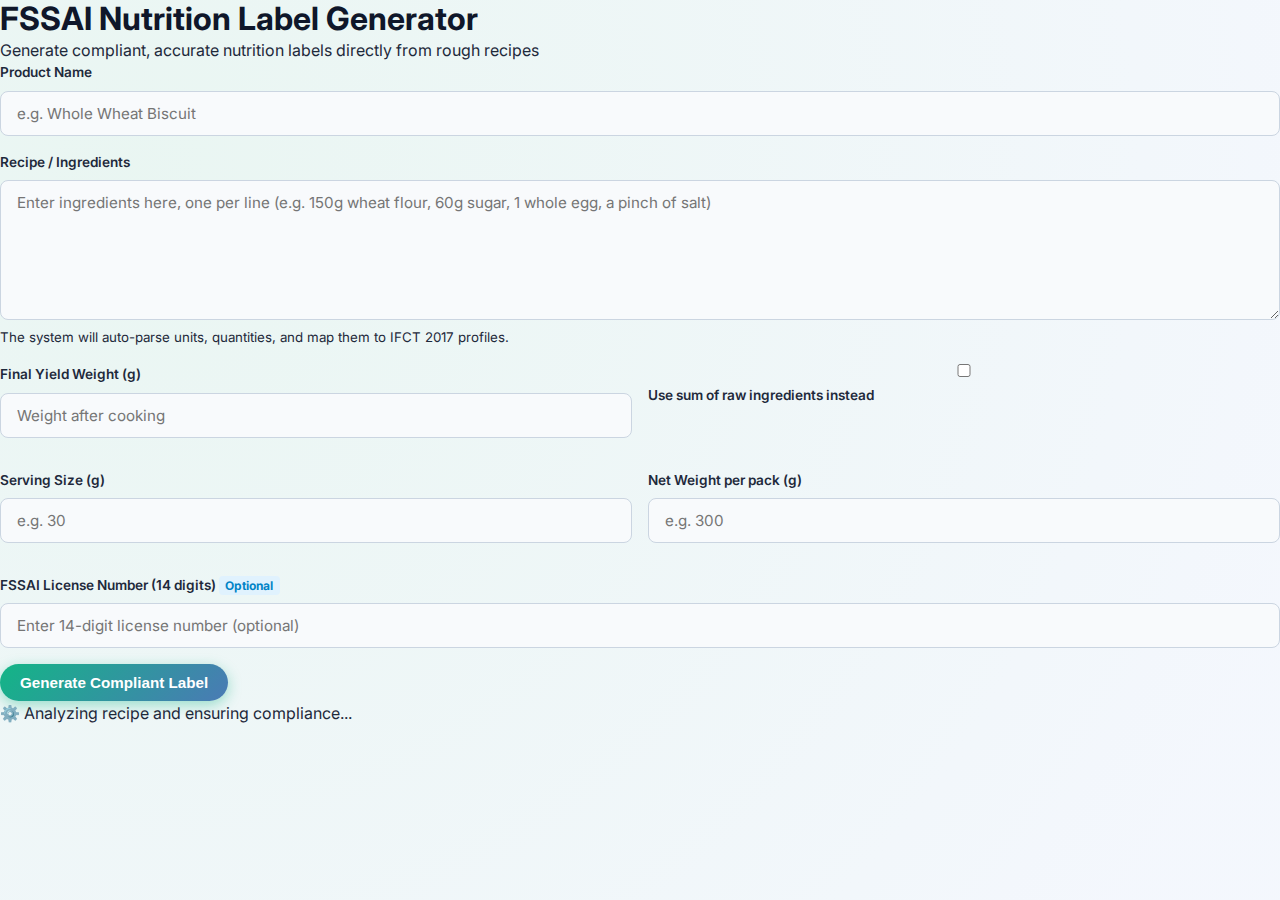
<file: templates/index.html>
<!DOCTYPE html>
<html lang="en">

<head>
    <meta charset="UTF-8">
    <meta name="viewport" content="width=device-width, initial-scale=1.0">
    <title>FSSAI Nutrition Label Generator</title>
    <link rel="stylesheet" href="/static/style.css">
    <link href="https://fonts.googleapis.com/css2?family=Inter:wght@400;500;600;700&display=swap" rel="stylesheet">
</head>

<body>
    <div class="container">
        <header>
            <h1>FSSAI Nutrition Label Generator</h1>
            <p>Generate compliant, accurate nutrition labels directly from rough recipes</p>
        </header>

        <form action="/generate" method="POST" id="labelForm" onsubmit="return validateForm()">
            <div class="form-group">
                <label for="product_name">Product Name</label>
                <input type="text" id="product_name" name="product_name" placeholder="e.g. Whole Wheat Biscuit"
                    required>
            </div>

            <div class="form-group">
                <label for="ingredients">Recipe / Ingredients</label>
                <textarea id="ingredients" name="ingredients" rows="6"
                    placeholder="Enter ingredients here, one per line (e.g. 150g wheat flour, 60g sugar, 1 whole egg, a pinch of salt)"
                    required></textarea>
                <small>The system will auto-parse units, quantities, and map them to IFCT 2017 profiles.</small>
            </div>

            <div class="form-row">
                <div class="form-group">
                    <label for="yield_weight">Final Yield Weight (g)</label>
                    <input type="number" id="yield_weight" name="yield_weight" step="0.1"
                        placeholder="Weight after cooking">
                </div>
                <div class="form-group checkbox-group">
                    <input type="checkbox" id="use_raw_weight" name="use_raw_weight" onchange="toggleYield()">
                    <label for="use_raw_weight">Use sum of raw ingredients instead</label>
                </div>
            </div>

            <div class="form-row">
                <div class="form-group">
                    <label for="serving_size">Serving Size (g)</label>
                    <input type="number" id="serving_size" name="serving_size" step="0.1" placeholder="e.g. 30"
                        required>
                </div>
                <div class="form-group">
                    <label for="net_weight">Net Weight per pack (g)</label>
                    <input type="number" id="net_weight" name="net_weight" step="0.1" placeholder="e.g. 300" required>
                </div>
            </div>

            <div class="form-group">
                <label for="fssai_license">FSSAI License Number (14 digits) <span
                        style="background: #e0f2fe; color: #0284c7; font-size: 0.75rem; padding: 0.1rem 0.4rem; border-radius: 4px; font-weight: 700;">Optional</span></label>
                <input type="text" id="fssai_license" name="fssai_license"
                    placeholder="Enter 14-digit license number (optional)">
            </div>

            <button type="submit" class="btn btn-primary" id="submitBtn">Generate Compliant Label</button>

            <div id="loading" class="hidden">
                <p>⚙️ Analyzing recipe and ensuring compliance...</p>
            </div>

            <div id="error-message" class="error hidden"></div>
        </form>
    </div>

    <script>
        function toggleYield() {
            const yieldInput = document.getElementById("yield_weight");
            const useRaw = document.getElementById("use_raw_weight").checked;
            if (useRaw) {
                yieldInput.value = "";
                yieldInput.disabled = true;
                yieldInput.removeAttribute('required');
            } else {
                yieldInput.disabled = false;
                yieldInput.setAttribute('required', 'true');
            }
        }

        // Initialize state on load
        toggleYield();

        function validateForm() {
            const licenseNo = document.getElementById("fssai_license").value.trim();
            if (licenseNo && !/^[0-9]{14}$/.test(licenseNo)) {
                alert("FSSAI License Number must be exactly 14 digits if provided.");
                return false;
            }

            document.getElementById('submitBtn').disabled = true;
            document.getElementById('loading').classList.remove('hidden');
            document.getElementById('error-message').classList.add('hidden');

            return true;
        }

        // Handle possible JSON errors returned if request was intercepted via Fetch (not active in standard form submission unless we override, but good to have)
    </script>
</body>

</html>
</file>
<file: static/style.css>
:root {
    --primary: #13b586;
    --primary-hover: #0e8f69;
    --secondary: #4a7ab5;
    --secondary-hover: #375b87;
    --dark: #1e293b;
    --darker: #0f172a;
    --light: #f8fafc;
    --gray-50: #f8fafc;
    --gray-100: #f1f5f9;
    --gray-200: #e2e8f0;
    --gray-300: #cbd5e1;
    --gray-400: #94a3b8;
    --gray-500: #64748b;
    --gray-600: #475569;
    --gray-800: #1e293b;
    --danger: #ef4444;
    --danger-light: #fef2f2;
    --danger-dark: #dc2626;
    --success: #10b981;
    --bg-gradient: radial-gradient(circle at 10% 20%, rgba(216, 241, 230, 0.46) 0%, rgba(233, 240, 255, 0.28) 90%);
    --shadow-sm: 0 1px 2px 0 rgba(0, 0, 0, 0.05);
    --shadow-md: 0 4px 6px -1px rgba(0, 0, 0, 0.1), 0 2px 4px -1px rgba(0, 0, 0, 0.06);
    --shadow-lg: 0 10px 15px -3px rgba(0, 0, 0, 0.1), 0 4px 6px -2px rgba(0, 0, 0, 0.05);
    --shadow-xl: 0 20px 25px -5px rgba(0, 0, 0, 0.1), 0 10px 10px -5px rgba(0, 0, 0, 0.04);
    --radius-md: 0.5rem;
    --radius-lg: 0.75rem;
    --radius-xl: 1rem;
}

* {
    box-sizing: border-box;
    margin: 0;
    padding: 0;
}

body {
    font-family: 'Inter', -apple-system, BlinkMacSystemFont, "Segoe UI", Roboto, Helvetica, Arial, sans-serif;
    background: var(--light);
    background-image: var(--bg-gradient);
    background-attachment: fixed;
    color: var(--dark);
    line-height: 1.5;
    font-size: 16px;
    min-height: 100vh;
    display: flex;
    flex-direction: column;
}

a {
    text-decoration: none;
    color: inherit;
}

/* Typography */
h1,
h2,
h3,
h4,
h5,
h6 {
    font-weight: 700;
    line-height: 1.2;
    color: var(--darker);
}

/* Components */
.btn {
    display: inline-flex;
    align-items: center;
    justify-content: center;
    padding: 0.625rem 1.25rem;
    border-radius: 9999px;
    font-weight: 600;
    font-size: 0.95rem;
    cursor: pointer;
    transition: all 0.2s ease;
    border: none;
    gap: 0.5rem;
}

.btn-primary {
    background: linear-gradient(135deg, var(--primary), var(--secondary));
    color: white;
    box-shadow: 0 4px 14px 0 rgba(19, 181, 134, 0.39);
}

.btn-primary:hover {
    transform: translateY(-1px);
    box-shadow: 0 6px 20px rgba(19, 181, 134, 0.4);
}

.btn-secondary {
    background: var(--secondary);
    color: white;
}

.btn-secondary:hover {
    background: var(--secondary-hover);
}

.btn-dark {
    background: var(--darker);
    color: white;
}

.btn-dark:hover {
    background: #000;
}

.btn-outline {
    background: white;
    border: 1px solid var(--gray-200);
    color: var(--dark);
    box-shadow: var(--shadow-sm);
}

.btn-outline:hover {
    border-color: var(--gray-300);
    background: var(--gray-50);
}

/* Navbar */
.navbar {
    display: flex;
    align-items: center;
    justify-content: space-between;
    padding: 1rem 5%;
    background: rgba(255, 255, 255, 0.8);
    backdrop-filter: blur(12px);
    border-bottom: 1px solid var(--gray-200);
    position: sticky;
    top: 0;
    z-index: 50;
}

.nav-brand {
    display: flex;
    align-items: center;
    gap: 0.5rem;
    font-size: 1.25rem;
    font-weight: 800;
    color: var(--darker);
}

.nav-brand svg {
    width: 28px;
    height: 28px;
    color: var(--secondary);
}

.nav-links {
    display: flex;
    gap: 2rem;
    font-weight: 500;
    color: var(--gray-600);
    font-size: 0.95rem;
}

.nav-links a:hover {
    color: var(--dark);
}

.nav-actions {
    display: flex;
    gap: 1rem;
    align-items: center;
}

/* Landing Page Hero */
.hero {
    display: flex;
    align-items: center;
    justify-content: space-between;
    padding: 5rem 5% 4rem;
    gap: 4rem;
    max-width: 1400px;
    margin: 0 auto;
}

.hero-content {
    flex: 1;
    max-width: 600px;
}

.badge {
    display: inline-flex;
    align-items: center;
    gap: 0.35rem;
    padding: 0.35rem 0.75rem;
    background: var(--gray-200);
    color: var(--secondary);
    font-size: 0.75rem;
    font-weight: 700;
    border-radius: 9999px;
    text-transform: uppercase;
    letter-spacing: 0.05em;
    margin-bottom: 1.5rem;
}

.hero h1 {
    font-size: 4rem;
    letter-spacing: -0.03em;
    margin-bottom: 1.5rem;
}

.text-gradient {
    background: linear-gradient(to right, var(--secondary), var(--primary));
    background-clip: text;
    -webkit-background-clip: text;
    -webkit-text-fill-color: transparent;
}

.hero p {
    font-size: 1.25rem;
    color: var(--gray-600);
    margin-bottom: 2.5rem;
    line-height: 1.6;
}

.hero-visual {
    flex: 1;
    position: relative;
    display: flex;
    justify-content: center;
}

/* Floating Card Animation */
.mock-card {
    background: white;
    border-radius: var(--radius-xl);
    padding: 2rem;
    box-shadow: var(--shadow-xl);
    width: 100%;
    max-width: 480px;
    position: relative;
    animation: float 6s ease-in-out infinite;
    border: 1px solid rgba(255, 255, 255, 0.5);
}

@keyframes float {
    0% {
        transform: translateY(0px);
    }

    50% {
        transform: translateY(-15px);
    }

    100% {
        transform: translateY(0px);
    }
}

.status-badge {
    position: absolute;
    bottom: -20px;
    right: -20px;
    background: white;
    padding: 1rem 1.5rem;
    border-radius: 9999px;
    box-shadow: var(--shadow-lg);
    display: flex;
    align-items: center;
    gap: 0.75rem;
    font-weight: 700;
    font-size: 0.9rem;
    animation: float 6s ease-in-out infinite;
    animation-delay: 1s;
}

.status-icon {
    background: var(--primary);
    color: white;
    width: 24px;
    height: 24px;
    border-radius: 50%;
    display: flex;
    align-items: center;
    justify-content: center;
    font-size: 0.8rem;
}

/* Feature Cards */
.features {
    display: grid;
    grid-template-columns: repeat(3, 1fr);
    gap: 2rem;
    padding: 0 5% 5rem;
    max-width: 1400px;
    margin: 0 auto;
}

.feature-card {
    background: white;
    padding: 1.5rem;
    border-radius: var(--radius-lg);
    box-shadow: var(--shadow-sm);
    display: flex;
    align-items: center;
    gap: 1.25rem;
    border: 1px solid var(--gray-100);
    transition: transform 0.2s, box-shadow 0.2s;
}

.feature-card:hover {
    transform: translateY(-3px);
    box-shadow: var(--shadow-md);
}

.feature-icon {
    width: 48px;
    height: 48px;
    background: var(--light);
    border-radius: 50%;
    display: flex;
    align-items: center;
    justify-content: center;
    color: var(--secondary);
}

.feature-text h4 {
    font-size: 1rem;
    margin-bottom: 0.25rem;
}

.feature-text p {
    font-size: 0.85rem;
    color: var(--gray-500);
}

/* Footer */
footer {
    margin-top: auto;
    padding: 2rem 5%;
    display: flex;
    justify-content: space-between;
    align-items: center;
    border-top: 1px solid var(--gray-200);
    background: white;
    color: var(--gray-500);
    font-size: 0.9rem;
}

.footer-links {
    display: flex;
    gap: 1.5rem;
}


/* Dashboard Layout - Refactored to Single Column */
.dashboard-layout {
    display: flex;
    flex-direction: column;
    gap: 1.5rem;
    padding: 2rem 5%;
    max-width: 1200px;
    margin: 0 auto;
    align-items: stretch;
}

.dash-left,
.dash-right {
    display: flex;
    flex-direction: column;
    gap: 1.5rem;
    width: 100%;
}

.card {
    background: white;
    border-radius: var(--radius-lg);
    padding: 1.5rem;
    box-shadow: var(--shadow-sm);
    border: 1px solid var(--gray-200);
}

.card-header {
    display: flex;
    align-items: center;
    gap: 0.5rem;
    font-weight: 700;
    font-size: 1.1rem;
    margin-bottom: 1.25rem;
    color: var(--darker);
}

.card-header svg {
    color: var(--secondary);
    width: 20px;
}

.form-row {
    display: flex;
    gap: 1rem;
    margin-bottom: 1rem;
}

.form-group {
    flex: 1;
    display: flex;
    flex-direction: column;
    gap: 0.5rem;
    margin-bottom: 1rem;
}

label {
    font-size: 0.85rem;
    font-weight: 600;
    color: var(--gray-800);
}

input[type="text"],
input[type="number"],
textarea {
    width: 100%;
    padding: 0.75rem 1rem;
    border: 1px solid var(--gray-300);
    border-radius: var(--radius-md);
    font-family: inherit;
    font-size: 0.95rem;
    outline: none;
    transition: border-color 0.2s, box-shadow 0.2s;
    background: var(--light);
}

/* Hide number input spinner arrows */
input[type="number"]::-webkit-outer-spin-button,
input[type="number"]::-webkit-inner-spin-button {
    -webkit-appearance: none;
    margin: 0;
}

input[type="number"] {
    -moz-appearance: textfield;
    appearance: textfield;
}

input:focus,
textarea:focus {
    border-color: var(--secondary);
    box-shadow: 0 0 0 3px rgba(74, 122, 181, 0.1);
    background: white;
}

.input-note {
    font-size: 0.75rem;
    color: var(--gray-500);
    display: flex;
    align-items: center;
    gap: 0.35rem;
}

.generate-btn {
    width: 100%;
    padding: 1rem;
    font-size: 1.1rem;
    border-radius: var(--radius-md);
    background: var(--secondary);
    color: white;
    margin-top: 1rem;
}

/* Live Preview Label styles */
.preview-header {
    display: flex;
    justify-content: space-between;
    align-items: center;
    margin-bottom: 2rem;
}

.preview-title {
    font-weight: 700;
    font-size: 1.1rem;
}

.preview-badges {
    display: flex;
    gap: 0.5rem;
}

.badge-draft {
    background: var(--gray-200);
    color: var(--gray-600);
    font-size: 0.7rem;
    padding: 0.2rem 0.6rem;
    border-radius: 4px;
    font-weight: 700;
}

.badge-compliant {
    background: var(--success);
    color: white;
    font-size: 0.7rem;
    padding: 0.2rem 0.6rem;
    border-radius: 4px;
    font-weight: 700;
}

.nutrition-label {
    border: 2px solid black;
    background: white;
    padding: 0.5rem;
    font-family: 'Helvetica', 'Arial', sans-serif;
    color: black;
    margin-bottom: 1.5rem;
}

.nutrition-label h2 {
    font-size: 2rem;
    font-weight: 900;
    text-align: center;
    margin: 0;
    border-bottom: 10px solid black;
    padding-bottom: 5px;
}

.label-info {
    display: flex;
    justify-content: space-between;
    font-weight: 700;
    padding: 0.5rem 0;
    border-bottom: 1px solid black;
    font-size: 0.9rem;
}

.label-table {
    width: 100%;
    border-collapse: collapse;
    font-size: 0.85rem;
}

.label-table th {
    text-align: left;
    border-bottom: 2px solid black;
    padding: 0.5rem 0;
}

.label-table td {
    padding: 0.4rem 0;
    border-bottom: 1px solid var(--gray-300);
}

.label-table .text-right {
    text-align: right;
}

.label-table .text-center {
    text-align: center;
}

.label-table .indent {
    padding-left: 1rem;
}

.label-table tr:last-child td {
    border-bottom: 3px solid black;
}

.high-sodium {
    background: var(--danger);
    color: white;
    text-align: center;
    padding: 0.5rem;
    font-weight: 800;
    margin-top: 0.5rem;
    display: none;
}

.high-sodium.visible {
    display: block;
}

.veg-mark {
    display: inline-flex;
    align-items: center;
    gap: 0.5rem;
    font-weight: 700;
    font-size: 0.8rem;
    margin-top: 1rem;
}

.veg-icon {
    width: 16px;
    height: 16px;
    border: 2px solid var(--success);
    display: inline-flex;
    align-items: center;
    justify-content: center;
}

.veg-icon::after {
    content: '';
    width: 8px;
    height: 8px;
    background: var(--success);
    border-radius: 50%;
}

.non-veg-icon {
    border-color: #8b4513;
}

.non-veg-icon::after {
    background: #8b4513;
}

.allergen-info {
    font-size: 0.75rem;
    margin-top: 1rem;
}

.action-row {
    display: flex;
    gap: 1rem;
    margin-top: 1rem;
}

.info-box {
    background: #e0f2fe;
    border-radius: var(--radius-md);
    padding: 1rem;
    margin-top: 1.5rem;
    font-size: 0.85rem;
    color: #0369a1;
    border: 1px solid #bae6fd;
}

.info-box strong {
    display: flex;
    align-items: center;
    gap: 0.5rem;
    margin-bottom: 0.5rem;
    color: #0c4a6e;
}

/* Loading Overlay */
#loading-overlay {
    position: absolute;
    top: 0;
    left: 0;
    right: 0;
    bottom: 0;
    background: rgba(255, 255, 255, 0.8);
    backdrop-filter: blur(2px);
    display: flex;
    align-items: center;
    justify-content: center;
    z-index: 10;
    border-radius: var(--radius-lg);
    font-weight: 700;
    color: var(--secondary);
    font-size: 1.2rem;
    opacity: 0;
    pointer-events: none;
    transition: opacity 0.3s ease;
}

#loading-overlay.active {
    opacity: 1;
    pointer-events: auto;
}

.spinner {
    border: 4px solid var(--gray-200);
    border-top: 4px solid var(--secondary);
    border-radius: 50%;
    width: 30px;
    height: 30px;
    animation: spin 1s linear infinite;
    margin-right: 0.75rem;
}

@keyframes spin {
    0% {
        transform: rotate(0deg);
    }

    100% {
        transform: rotate(360deg);
    }
}
</file>
